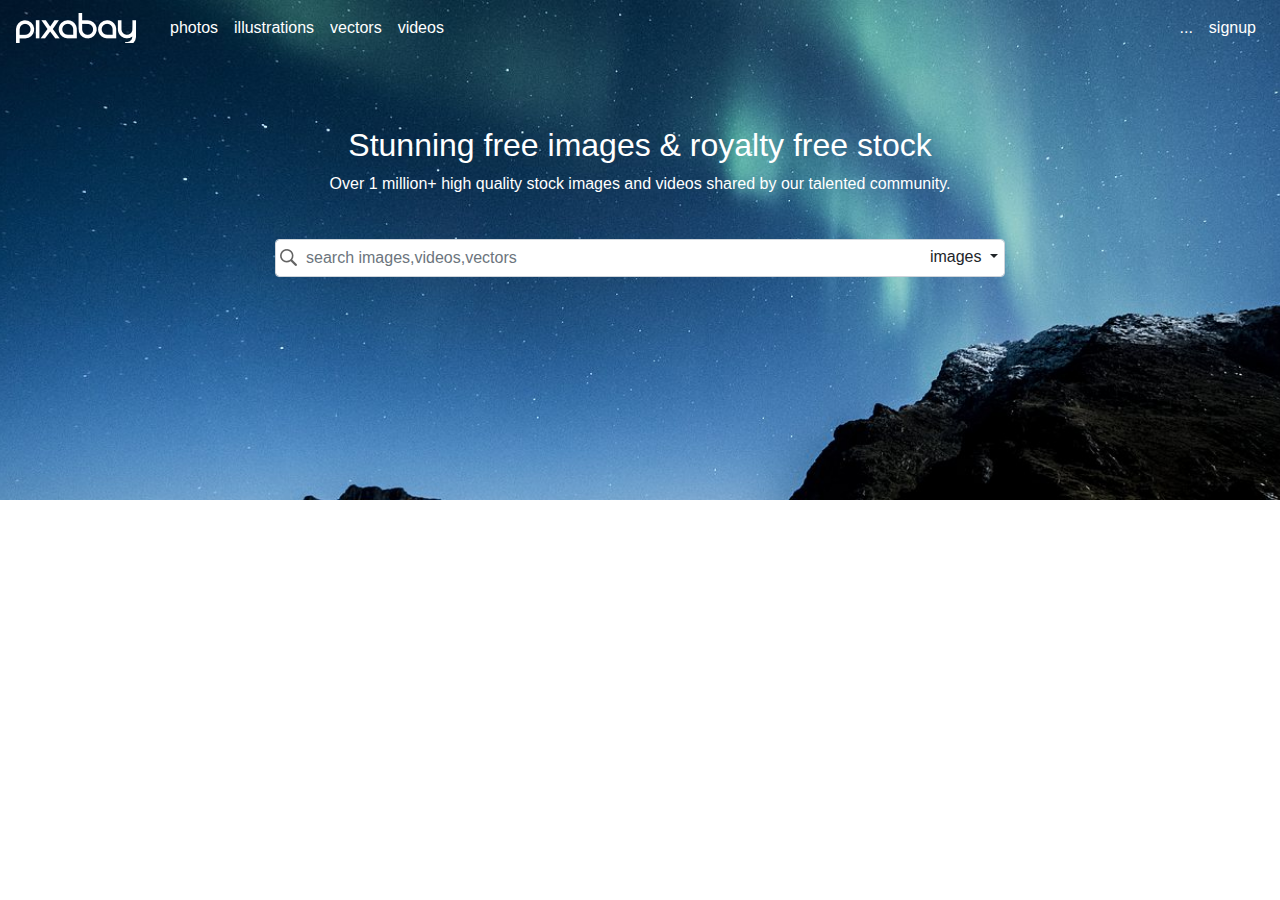
<file: index.html>
<!DOCTYPE html>
<html lang="en">
<head>
    <meta charset="UTF-8">
    <meta name="viewport" content="width=device-width, initial-scale=1.0">
    <meta http-equiv="X-UA-Compatible" content="ie=edge">
    <link rel="shortcut icon" href="./images/favicon-32x32.png" type="image/x-icon"/>
    <title>pixabay</title>
    <link rel="stylesheet" href="./bootstrap-4.3.1-dist/css/bootstrap.css">
    <link rel="stylesheet" href="./font-awesome-4.7.0/font-awesome-4.7.0/css/font-awesome.css">
    <link rel="stylesheet" href="./css/custom.css">
    
    
</head>
<body>
    <section id="section1">
        <nav class="navbar navbar-expand-lg navbar-dark bg-light">
            <a class="navbar-brand" href="#"></a>
            <button class="navbar-toggler" type="button" data-toggle="collapse" data-target="#navbarNav" aria-controls="navbarNav" aria-expanded="false" aria-label="Toggle navigation">
              <span class="navbar-toggler-icon"></span>
            </button>
            <div class="collapse navbar-collapse" id="navbarNav">
              <ul class="navbar-nav">
                <li class="nav-item active">
                  <a class="nav-link" href="./views/table.html">photos <span class="sr-only">(current)</span></a>
                </li>
                <li class="nav-item active">
                  <a class="nav-link" href="./views/illustations.html">illustrations</a>
                </li>
                <li class="nav-item active">
                  <a class="nav-link" href="#">vectors</a>
                </li>
                <li class="nav-item active">
                    <a class="nav-link" href="#">videos</a>
                  </li>
                
              </ul>
              <ul class="navbar-nav ml-auto">
                  <li class="nav-item active">
                      <a href="#" class="nav-link">...</a>
                  </li>
                  <li class="nav-item active">
                    <a href="#" class="nav-link">signup</a>
                </li>
              </ul>
            </div>
            
          </nav>
          <section id="displaytext">
            <div class="container">
                <div class="row">
                    <div class="col-md-8 offset-2">
                        <h2>Stunning free images & royalty free stock</h2>
                        <p>
                            Over 1 million+ high quality stock images and videos shared by our talented community.
                        </p>
                        <span id="searchicon"></span>
                        <input type="search"
                        placeholder="search images,videos,vectors"
                        name="search" id="search" class="form-control"/>
                        <div class="dropdown">
                          <button class="btn dropdown-toggle" type="button" id="dropdownMenuButton" data-toggle="dropdown" aria-haspopup="true" aria-expanded="false">
                            images
                          </button>
                          <div class="dropdown-menu" aria-labelledby="dropdownMenuButton">
                            <a class="dropdown-item" href="#">images</a>
                            <a class="dropdown-item" href="#">photos</a>
                            <a class="dropdown-item" href="#">vector graphics</a>
                            <a class="dropdown-item" href="#">illustations</a>
                            <a class="dropdown-item" href="#">videos</a>
                          </div>
                        </div>

                    </div>
                </div>
            </div>
        </section>
          
    </section>
    <script src="./js/jquery-3.4.1.js">
    </script>
    <script src="js/popper.min.js"></script>
    <script src="./bootstrap-4.3.1-dist/js/bootstrap.js"></script>
    
</body>
</html>
</file>
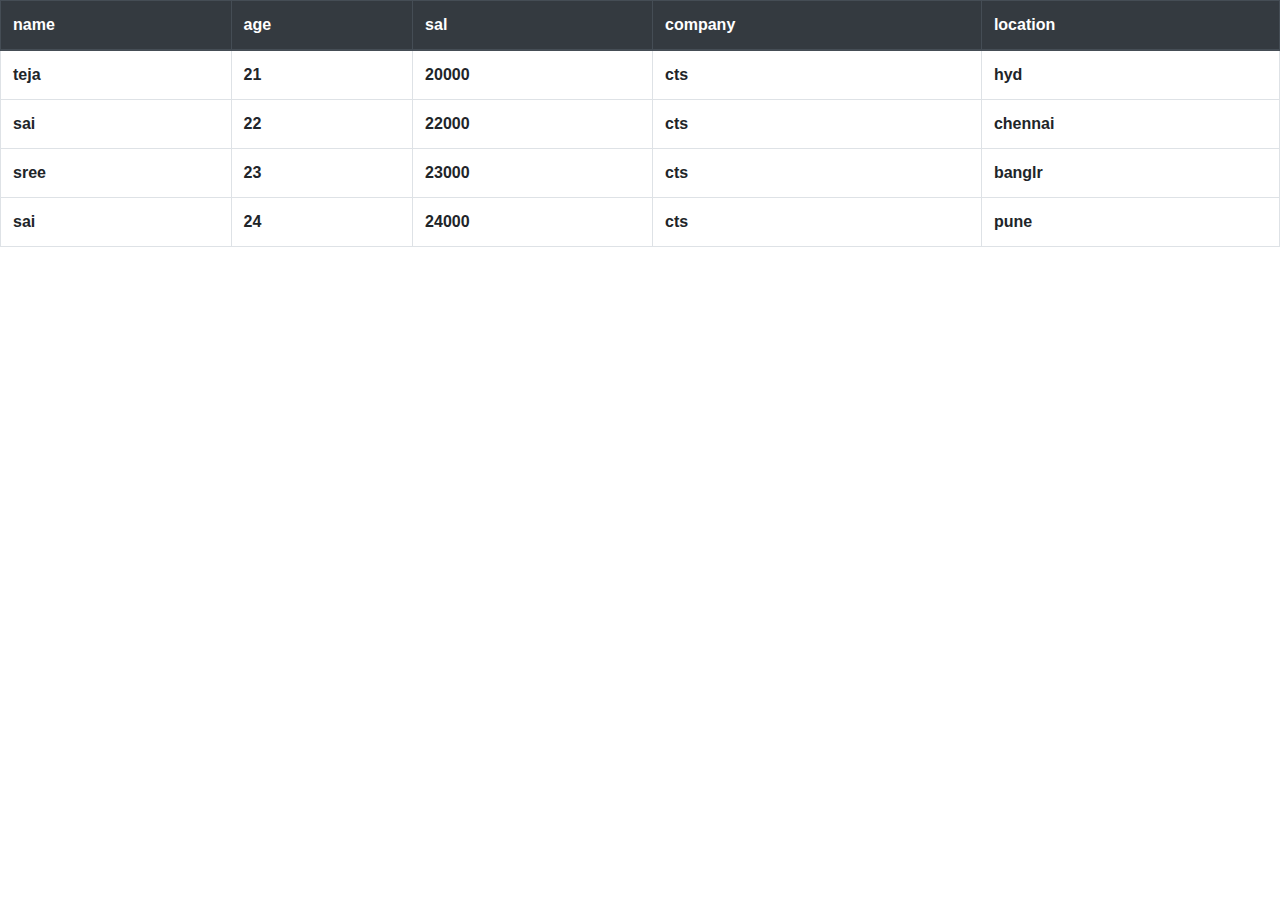
<file: views/table.html>
<!DOCTYPE html>
<html lang="en">
<head>
    <meta charset="UTF-8">
    <meta name="viewport" content="width=device-width, initial-scale=1.0">
    <meta http-equiv="X-UA-Compatible" content="ie=edge">
    <link rel="shortcut icon" href="./images/favicon-32x32.png" type="image/x-icon"/>
    <title>pixabay</title>
    <link rel="stylesheet" href="../bootstrap-4.3.1-dist/css/bootstrap.css">
    <link rel="stylesheet" href="../font-awesome-4.7.0/font-awesome-4.7.0/css/font-awesome.css">
    <link rel="stylesheet" href="../css/custom.css">
    
    
</head>
<body>
    
          
          <section>
              <table class="table table-bordered">
                  <thead class="thead-dark">
                      <tr>
                          <th>name</th>
                          <th>age</th>
                          <th>sal</th>
                          <th>company</th>
                          <th>location</th>
                      </tr>
                  </thead>
                  <tbody>
                      <tr><th>teja</th>
                      <th>21</th>
                      <th>20000</th>
                      <th>cts</th>
                      <th>hyd</th></tr>
                      <tr><th>sai</th>
                      <th>22</th>
                      <th>22000</th>
                      <th>cts</th>
                      <th>chennai</th></tr>
                      <tr><th>sree</th>
                      <th>23</th>
                      <th>23000</th>
                      <th>cts</th>
                      <th>banglr</th></tr>
                      <tr><th>sai</th>
                      <th>24</th>
                      <th>24000</th>
                      <th>cts</th>
                      <th>pune</th></tr>
                  </tbody>

              </table>
          </section>
    </section>
    <script src="../js/jquery-3.4.1.js">
    </script>
    <script src="../js/popper.min.js"></script>
    <script src="../bootstrap-4.3.1-dist/js/bootstrap.js"></script>
    
</body>
</html>
</file>
<file: css/custom.css>
.navbar-brand{
background:url("../images/sprites.png");
display:inline-block;
background-position: 0 -380px;
width:130px;
height:30px;
}

#searchicon {
    background:url("../images/sprites.png");
    height:20px;
    width:70px;
    background-repeat:no-repeat;
    background-position: -196px 2px;
   position: relative;
   z-index: 9999;
   display: inline-flex;
   left: -329px;
   top: 35px;
}
   

#section1{
    background:url("../images/pixabay1.jpg");
    height:500px;
    width:100%;
    background-repeat:no-repeat;
    background-position:center;
    background-size:cover;

}
#section1 .bg-light{
    background:none!important;
}
#displaytext{
color:white;
text-align:center;
padding-top:70px;
}
input#search{
    padding:0px 17px 0px 30px;
    position:relative;
}
.dropdown{
   
    
    position: absolute;
    right: 9px;
    top: 112px;
    
    
    
}
</file>
